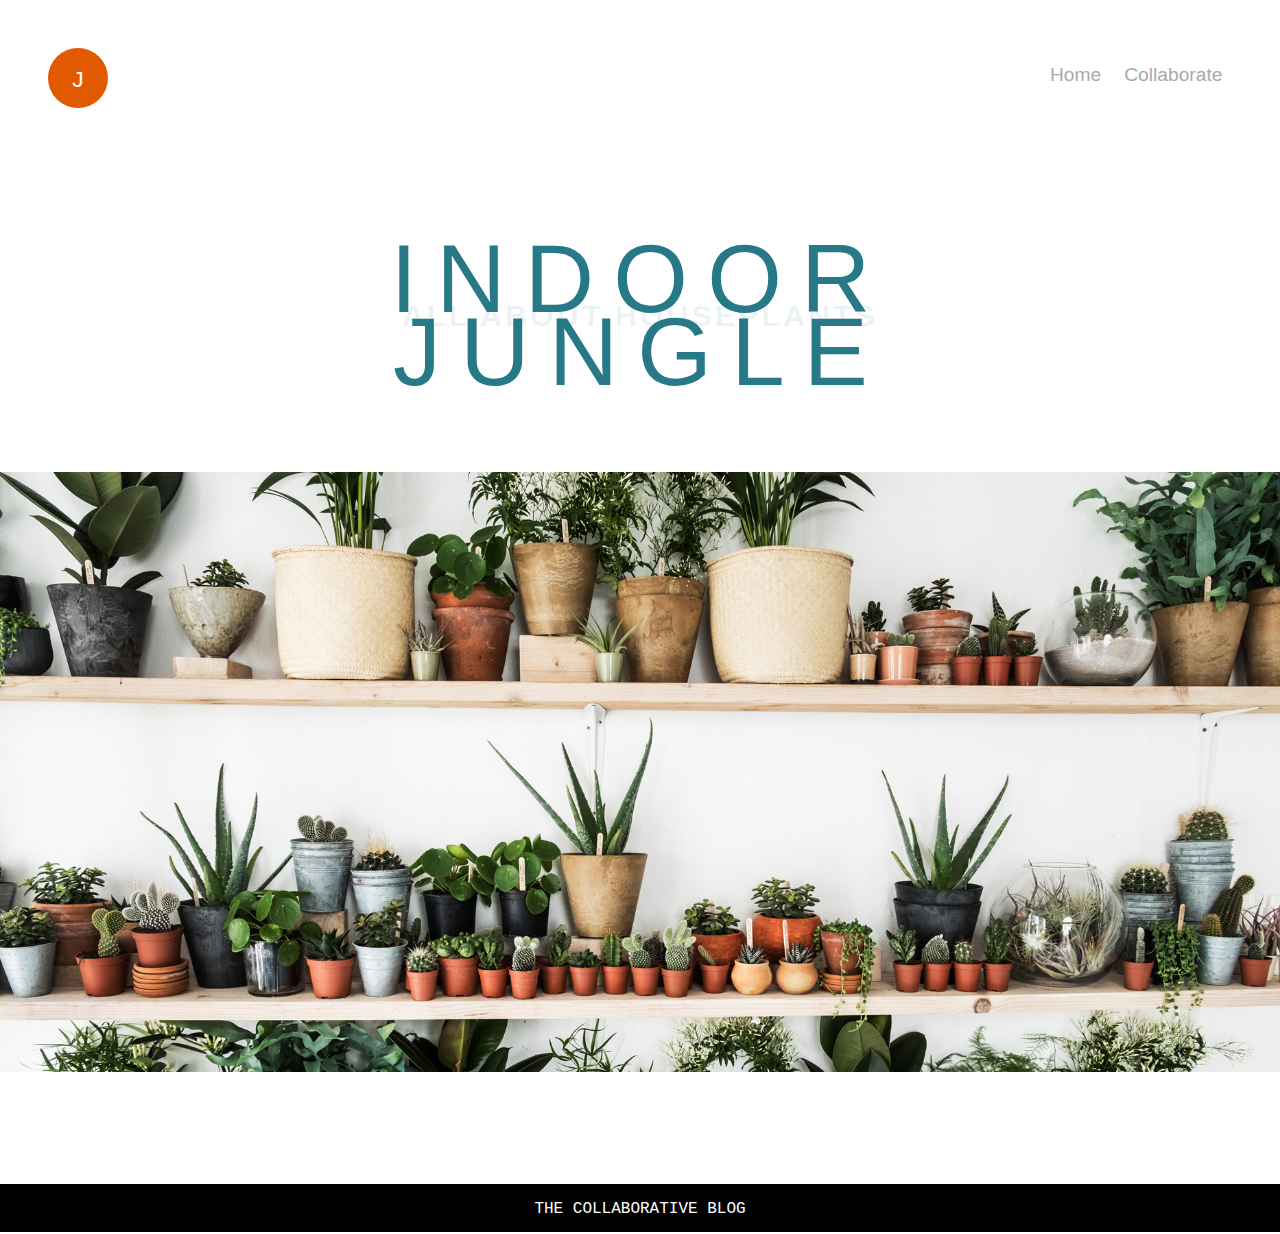
<file: index.html>
<!DOCTYPE html>
<html lang="en">
  <head>
    <meta charset="UTF-8" />
    <meta name="viewport" content="width=device-width, initial-scale=1.0" />
    <title>Indoor Jungle - The Collaborative Blog</title>
    <link rel="stylesheet" href="css/style.css" />
  </head>
  <header>
    <nav>
      <div class="logo"><a href="index.html">J</a></div>
      <ul>
        <li><a href="index.html">Home</a></li>
        <li><a href="post-suggestion.html">Collaborate</a></li>
      </ul>
    </nav>
  </header>
  <body>
    <template class="frontpagelist">
      <article>
        <p class="date">06/06/06</p>
        <div class="articleImg">
          <img
            class="imgPost"
            src="https://images.unsplash.com/photo-1615941341759-ab7d5188a846?ixid=MXwxMjA3fDB8MHxzZWFyY2h8N3x8aW5kb29yJTIwcGxhbnR8ZW58MHx8MHw%3D&ixlib=rb-1.2.1&auto=format&fit=crop&w=300&q=60"
            alt="plant image"
          />
        </div>

        <h2>TITLE</h2>
        <h3>by <span>USERNAME</span></h3>
        <a class="readmore" href="">Read More</a>
      </article>
    </template>
    <main>
      <section class="welcome">
        <h1>INDOOR</h1>
        <h3>ALL ABOUT HOUSEPLANTS</h3>
        <h1>JUNGLE</h1>

        <div class="imgWrapper">
          <img src="img/1.jpeg" alt="unique picture plants" />
        </div>
      </section>
      <section class="articlesList"></section>
    </main>
    <script src="js/index.js"></script>
  </body>
  <footer><p>THE COLLABORATIVE BLOG</p></footer>
</html>
</file>
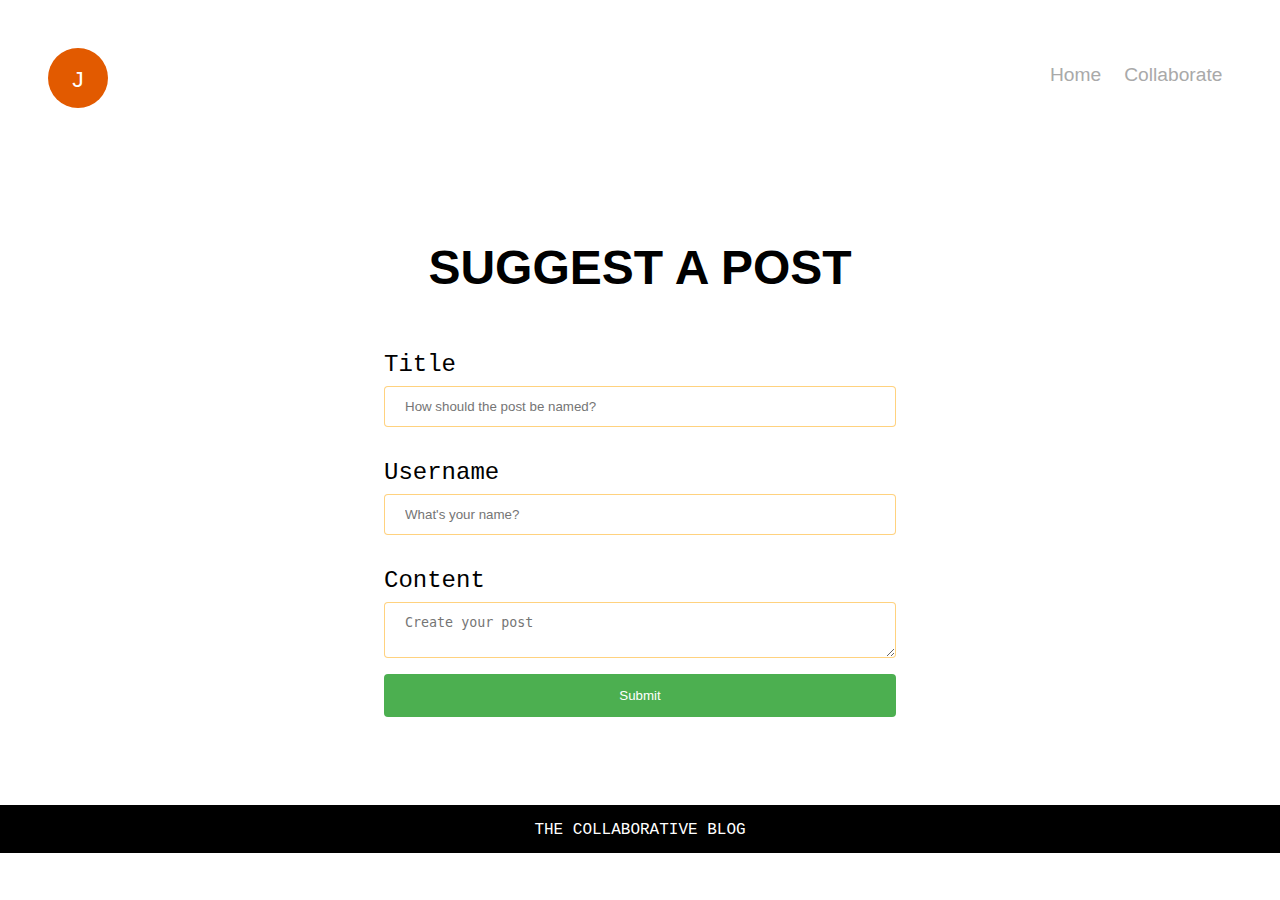
<file: post-suggestion.html>
<!DOCTYPE html>
<html lang="en">
  <head>
    <meta charset="UTF-8" />
    <meta name="viewport" content="width=device-width, initial-scale=1.0" />
    <title>Indoor Jungle - The Collaborative Blog</title>
    <link rel="stylesheet" href="css/style.css" />
  </head>
  <header>
    <nav>
      <div class="logo"><a href="index.html">J</a></div>
      <ul>
        <li><a href="index.html">Home</a></li>
        <li><a href="post-suggestion.html">Collaborate</a></li>
      </ul>
    </nav>
  </header>
  <body>
    <div class="colWrapper">
      <p class="hidden">Thank you for your post. Will review it shortly! :)</p>
      <h1>SUGGEST A POST</h1>
      <form class="post_form">
        <label for="post_title">Title</label>
        <input
          placeholder="How should the post be named?"
          type="text"
          name="title"
          required
          id="post_title"
        />

        <label for="post_username">Username</label>
        <input
          placeholder="What's your name?"
          type="text"
          name="username"
          required
          id="post_username"
        />

        <label for="post_content">Content</label>
        <textarea
          placeholder="Create your post"
          name="content"
          required
          id="post_content"
        ></textarea>

        <input class="submit" type="submit" value="Submit" />
      </form>
    </div>
    <script src="js/post-suggestion.js"></script>
  </body>
  <footer><p>THE COLLABORATIVE BLOG</p></footer>
</html>
</file>
<file: css/style.css>
/* --------- GENERAL --------- */
* {
  box-sizing: border-box; /* 'bxz' */
}

body {
  margin: 0;
}

:root {
  --bg-body-color: #fffbf3;
  --bg-color: #d44884;
  --link-color: #56c0ba;
  --link-hover-color: #277987;
  --color-4: #87204d;
  --color-5: #d4c85d;
  --bg-sec-color: rgba(255, 255, 255, 1);
  --primary-font: "Roboto", sans-serif;
  --secondary-font: "Courier New", Courier, monospace;
  --main-text-color: #403030;
  --white-space: 1rem;
}

footer {
  background-color: black;
  bottom: 0;
  width: 100%;
  height: 3em;
  margin-top: 5em;
}

footer p {
  padding: 1em;
  color: white;
  font-family: var(--secondary-font);
  text-align: center;
}

/* --------- HEADER --------- */

header {
  width: 100%;
  padding: 3em;
  height: 10em;
}

header nav {
  display: flex;
  justify-content: space-between;
  align-content: center;
}

header nav li {
  display: inline;
  font-family: var(--primary-font);
  font-size: 1.2em;
  margin: 0.5em;
}

header nav li a {
  text-decoration: none;
  color: darkgrey;
}

.logo {
  border-radius: 50%;
  width: 60px;
  height: 60px;
  padding: 18px;
  text-align: center;
  font-family: var(--primary-font);
  font-size: 1.3em;
  color: white;
  background-color: rgb(226, 90, 0);
}

.logo a {
  font-family: var(--primary-font);
  color: white;
  font-size: 1.1em;
  text-decoration: none;
}

/* --------- HOMEPAGE --------- */

.welcome h1 {
  font-family: var(--primary-font);
  font-size: 6em;
  font-weight: 300;
  text-align: center;
  letter-spacing: 0.2em;
  color: #277987;
}

.welcome h3 {
  font-family: var(--primary-font);
  text-align: center;
  font-weight: 700;
  margin: -3.3em;
  font-size: 1.9em;
  letter-spacing: 0.1em;
  color: #27798717;
}
.welcome img {
  width: 100%;
}

.imgWrapper {
  width: 100%;
  height: 600px;
  overflow: hidden;
}

.articlesList {
  padding: 0 10em;
  display: grid;
  grid-template-columns: repeat(auto-fill, minmax(200px, 330px));
  gap: 2rem;
  margin: 2rem;
}

.articlesList article {
  box-shadow: 0 10px 20px rgba(160, 160, 160, 0.19),
    0 6px 6px rgba(223, 223, 223, 0);
  padding: 2rem;
  border-radius: 2%;
  margin: 3rem 0;
}

.articlesList article .date {
  font-family: var(--secondary-font);
}

.articlesList article h2 {
  font-family: var(--primary-font);
}

.articlesList article h3 {
  font-family: var(--primary-font);
  font-weight: 100;
}

.articlesList article .readmore {
  font-family: var(--secondary-font);
  color: rgb(226, 90, 0);
  font-weight: 600;
}

.frontpageList img {
  width: 100%;
  height: auto;
}

.articleImg {
  width: 100%;
  height: 200px;
  overflow: hidden;
}

.imgPost {
  width: 100%;
  height: auto;
}

/* --------- ARTICLE --------- */

.articleWrapper {
  display: flex;
  flex-direction: column;
  justify-content: center;
  align-items: center;
}

.singleArticle {
  max-width: 60ch;
  font-family: var(--primary-font);
}

.singleArticle h1 {
  font-size: 3em;
  max-width: 15ch;
}

.singleArticle img {
  width: 70%;
}

.singleArticle h4 {
  font-family: var(--secondary-font);
  font-weight: 200;
}

.singleArticle hr {
  margin-top: 5em;
  border: 0.1em solid rgb(199, 199, 199);
}

.panel {
  margin-bottom: 2em;
}

.panel .commentContent {
  font-family: var(--primary-font);
  margin-top: 3em;
  margin-bottom: -0.7em;
}

.panel .commentUsername {
  font-family: var(--secondary-font);
}

.comment {
  display: flex;
}

.commentList {
  padding: 0;
}
.comments h2 {
  font-family: var(--primary-font);
}
.commentList {
  list-style: none;
}

.leaveComment {
  border: 2px solid orange;
  background-color: rgba(252, 233, 205, 0.329);
  border-radius: 6px;
  width: 100%;
  padding: 3em;
  margin-top: 4em;
}

label,
input,
textarea {
  display: block;
}

label {
  font-family: var(--secondary-font);
  margin-top: 1em;
}

input,
textarea {
  width: 100%;
  padding: 12px 20px;
  margin: 8px 0;
  display: inline-block;
  border: 1px solid rgba(255, 166, 0, 0.5);
  border-radius: 4px;
}

.submit {
  width: 100%;
  background-color: #4caf50;
  color: white;
  padding: 14px 20px;
  margin: 8px 0;
  border: none;
  border-radius: 4px;
  cursor: pointer;
}

.submit:hover {
  background-color: #45a049;
}

/* --------- COLLABORATE --------- */

.post_form {
  width: 40%;
  display: flex;
  flex-direction: column;
  justify-content: center;
  font-family: var(--primary-font);
}

.colWrapper {
  display: flex;
  flex-direction: column;
  justify-content: center;
  align-items: center;
  margin-top: 2em;
  font-size: 1.5em;
}

.colWrapper h1 {
  font-family: var(--primary-font);
}

.colWrapper p {
  font-family: var(--secondary-font);
  color: white;
  background-color: #45a049;
  padding: 1em;
}

.hidden {
  display: none;
}
</file>
